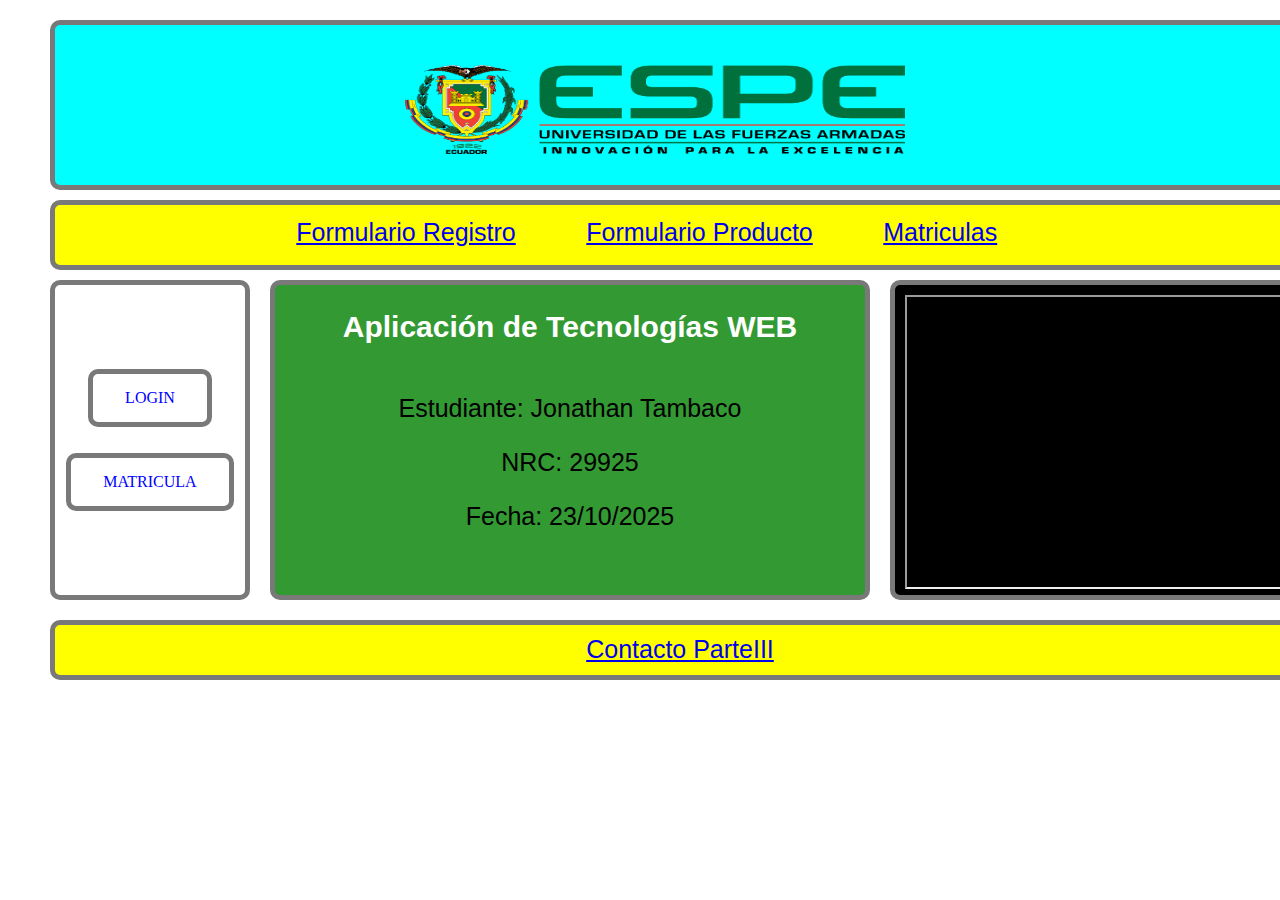
<file: index.html>
<!DOCTYPE html>
<html>
  <head>
    <title>TRABAJO 02</title>
   
    <meta http-equiv="content-type" content="text/html; charset=utf-8"/>
    <link rel="stylesheet" href="Recursos/estilos.css" type="text/css"/>
  </head>
  
  <body>
    
	
      <!-- header (Rectangle) -->
        <div id="header" class="">
            <img id="Espe_img" class="" src="./img/logo_ESPE.png" style="position:absolute;left:350px;top:40px;width:500px;height:89px;">
			
        </div>
    

      <!-- navBar (Rectangle) -->
      <div id="navBar" class="Texto">
		<table align="center" border="0">
		  <tr>
		   	  <td> <a href="Parte_I/FormRegistro.html">Formulario Registro</a> </td>
				<td> &nbsp;&nbsp;&nbsp;&nbsp;&nbsp;&nbsp;&nbsp;&nbsp;&nbsp; </td> 
			  <td> <a href="Parte_II/FormProducto.html">Formulario Producto</a> </td> 
				<td> &nbsp;&nbsp;&nbsp;&nbsp;&nbsp;&nbsp;&nbsp;&nbsp;&nbsp; </td> 
			  <td> <a href="Matriculas/matricula.html" target="_blank">Matriculas</a> </td> 
			    <td> &nbsp;&nbsp;&nbsp;&nbsp;&nbsp;&nbsp;&nbsp;&nbsp;&nbsp; </td>   
         </tr>
        </table>
	  </div>
      

      <!-- leftMenu (Rectangle) -->
         <div id="leftMenu" class="">
		     <a href="Parte_II/FormLoginAvanzado/FormLoginAvanzado.html" class="Boton">LOGIN</a><br><br>
			   <a href="Matriculas/matricula.html" class="Boton" target="_blank">MATRICULA</a>
         </div>


      <!-- content (Rectangle) -->
         <div id="content" class="Texto" data-label="content">
              <h2>Aplicación de Tecnologías WEB</h2>
			  
			  <p>Estudiante: Jonathan Tambaco</p>
              <p>NRC: 29925</p>
			  <p>Fecha: 23/10/2025</p>
	     
         </div>

      <!-- rightMenu (Rectangle) -->
<div id="rightMenu" class="">
  <iframe width="390" height="290"
    src="https://www.youtube.com/embed/_mLQ4BaMPoY"
    title="YouTube video player" frameborder="1"
    allow="accelerometer; autoplay; clipboard-write; encrypted-media; gyroscope; picture-in-picture"
    allowfullscreen>
  </iframe>
</div>



      <!-- footer (Rectangle) -->
         <div id="footer" class="Texto">
        
			 <a href="Parte_III/FormContacto/FormContacto.html" target="_blank">Contacto ParteIII</a>

         </div>

	
  </body>
</html>
</file>
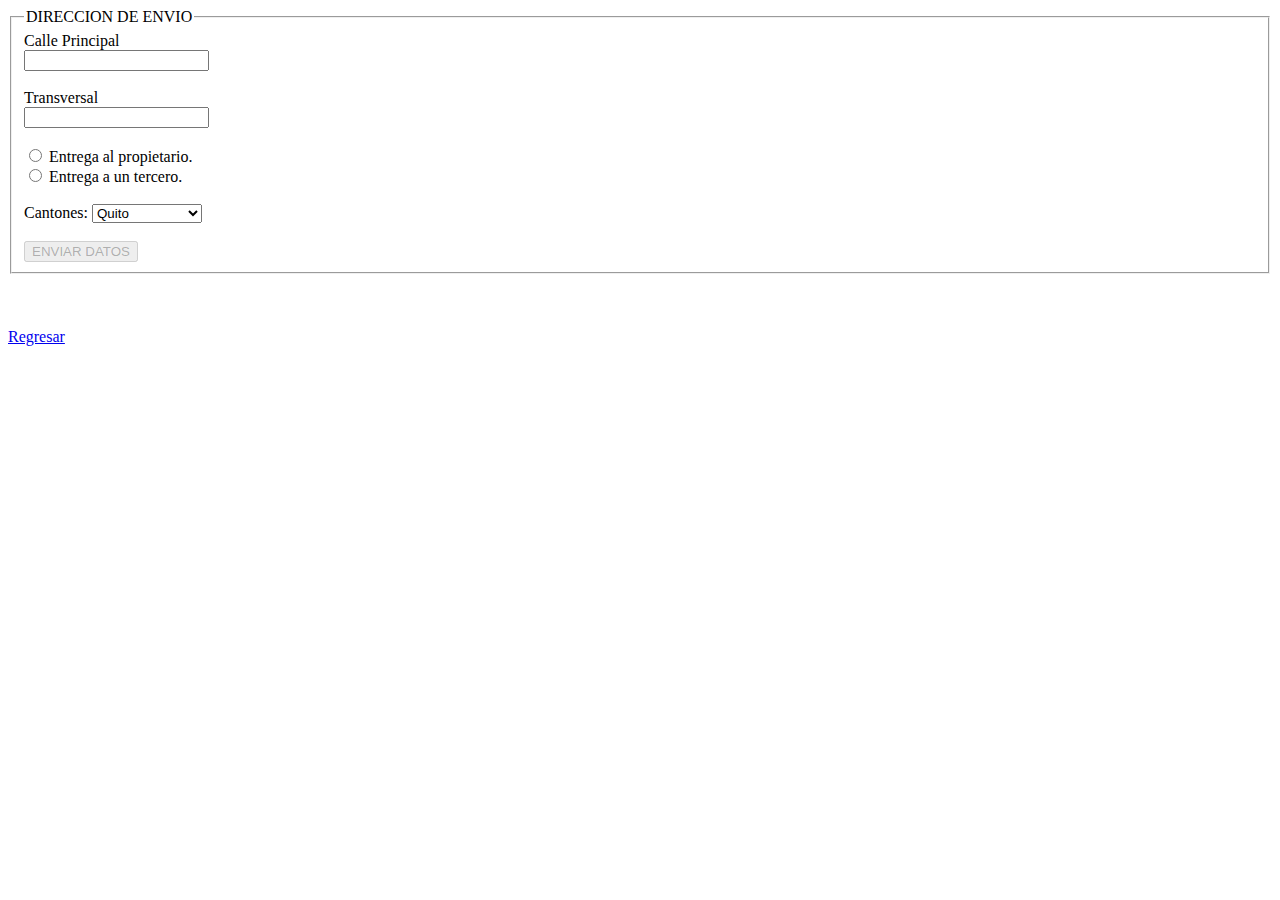
<file: Parte_I/FormRegistro.html>
<!DOCTYPE html>
<html>
  <head>
    <meta charset="utf-8">
    <title>LOGISTICA</title>
    <script type="text/javascript">
      function mostrarOcultarInfo(opcion) {
        var divInfo = document.getElementById('confi');
        var botonEnviar = document.getElementById('btnEnviarDatos');
        
        if(opcion == 'propietario') {
          divInfo.style.display = "none";
          botonEnviar.disabled = false;
        } else if(opcion == 'tercero') {
          divInfo.style.display = "";
          botonEnviar.disabled = true;
        }
      }
      
      // Inicializar el botón como deshabilitado al cargar la página
      window.onload = function() {
        document.getElementById('btnEnviarDatos').disabled = true;
      }
    </script>
  </head>
  <body>
    <form action="CodigoNuevo/Parte I/guardarDireccion.php" method="POST">
       <fieldset>
         <legend>DIRECCION DE ENVIO</legend>
         Calle Principal <br>
         <input type="text" name="txtPrincipal" value="">
         <br><br>
         Transversal<br>
         <input type="text" name="txtTransversal" value="">

		<br><br>
		    <input type="radio" name="chbEntrega" value="PROPIETARIO" onclick="mostrarOcultarInfo('propietario')"> Entrega al propietario.<br>
        <input type="radio" name="chbEntrega" value="TERCERO" onclick="mostrarOcultarInfo('tercero')"> Entrega a un tercero.

         <br><br>
         Cantones: <select  name="cmbCantones">
		      <optgroup label="PICHINCHA">
					<option value="Quito">Quito</option>
					<option value="Rumiñahui">Rumiñahui</option>
					<option value="Mejia">Mejia</option>
             </optgroup>

			 <optgroup label="GUAYAS">
					<option value="Guayaquil">Guayaquil</option>
					<option value="Santa Elena">Santa Elena</option>
					<option value="Salinas">Salinas</option>
             </optgroup>

         </select>

         <br><br>
           <input type="submit" name="SubmitDireccion" id="btnEnviarDatos" value="ENVIAR DATOS">
       </fieldset>

	      <br>
        <div id="confi" style="display: none;">
       <fieldset>
         <legend>INFORMACIÓN CONFIDENCIAL</legend>
         Código Postal:
         <input type="password" name="pswCodigoPostal" value="">

		       <br><br>
         Referencia de la Dirección:<br>
         <textarea name="Mensaje" rows="3" cols="30" id="Mensaje"></textarea><br>
         <br>
           <input type="submit" name="SubmitConfidencial" value="Guardar">
       </fieldset>
      </div>
    </form>
    <br><br>
    <a href="../index.html">Regresar</a>
  </body>
</html>
</file>
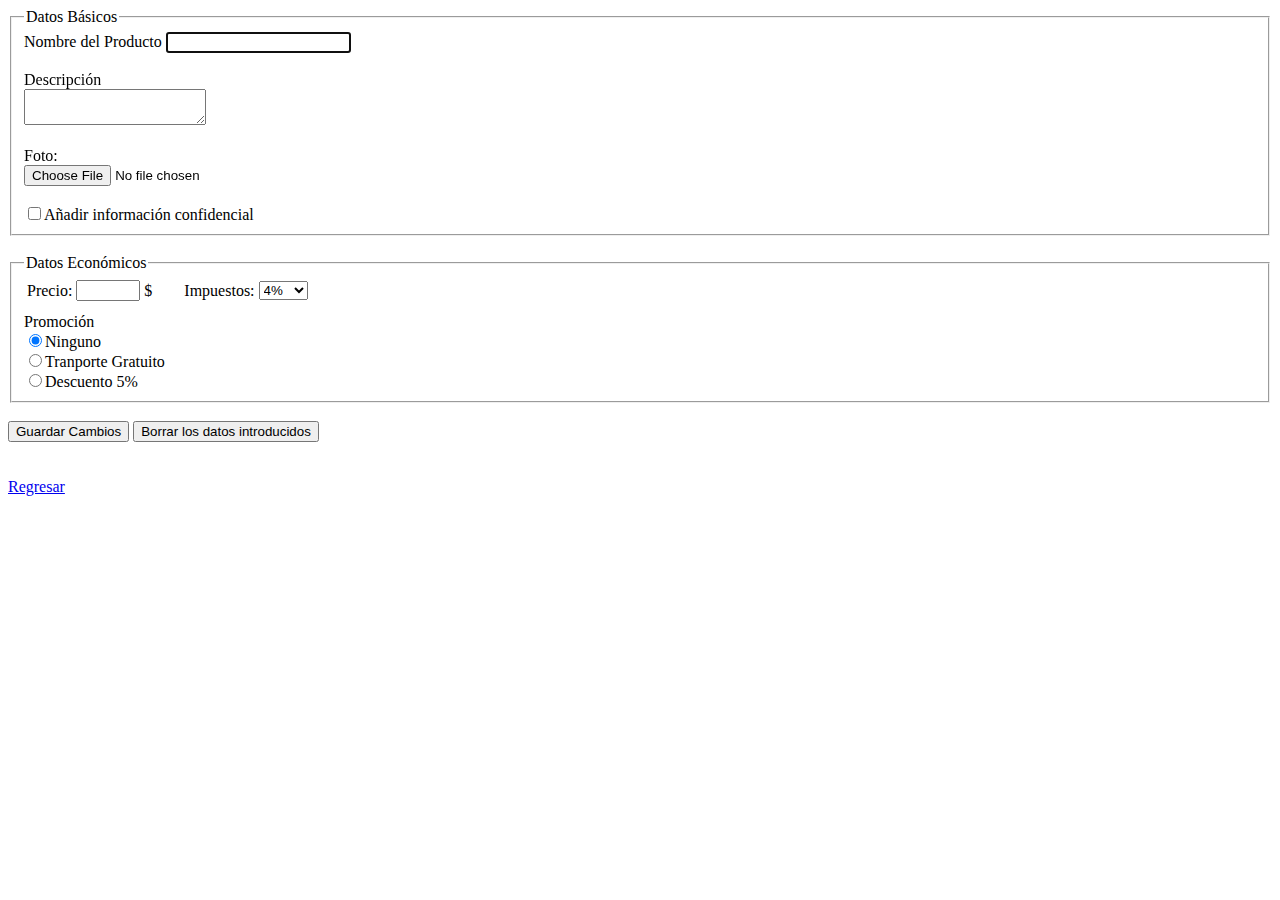
<file: Parte_II/FormProducto.html>
<!DOCTYPE html>
<html>
  <head>
    <title>Producto</title>
    
  </head>
  
<body>
<meta http-equiv="content-type" content="text/html; charset=utf-8"/>  

<form action="./Script_PHP/guardar.php" method="POST" name="FormProducto">

  <fieldset id="Datos_Basicos">
    <legend>Datos Básicos</legend>
    
	Nombre del Producto
    <input id="Basico1" type="text" value="" name="txtNombre" autofocus required>
    <br>
	<br>
	
	Descripción<br>
    <textarea id="Basico2" maxlength="50" name="txtaDescripcion" required></textarea>
    
	<br><br>
    Foto:
    <br> <input id="Basico3" type="file" name="foto" required>
    
	<br><br>
    <input id="Basico4" type="checkbox" name="ckboxLogistica" value="Logistica">Añadir información confidencial
    
  </fieldset>
  
  <br>
  
  <fieldset>
    <legend>Datos Económicos</legend>
		<table align="left" border="0">
		  <tr>
		  		<td>Precio: </td>
				<td> <input id="Económico1" type="number" value="" min="100" max="200" required> </td>
		  
				<td>$</td>
				<td>&nbsp;&nbsp;&nbsp;&nbsp;&nbsp;&nbsp;</td>
				<td>Impuestos: </td>
				<td>
          <select name="cmbImpuesto" id="Económico2">
  					<option value="4">4%</option>
  					<option value="7">7%</option>
  					<option value="16">16%</option>
  					<option value="25">25%</option>
				  </select></td>
		  </tr>
		</table>		
	<br><br>
    <label>Promoción</label><br>
    <input type="radio" name="rbPromocion" value="Ninguno" id="Económico3" checked>Ninguno  <br>
    <input type="radio" name="rbPromocion" value="Gratuito" id="Económico3">Tranporte Gratuito<br>
    <input type="radio" name="rbPromocion" value="Descuento" id="Económico3">Descuento 5%<br>
  </fieldset>
  
  <br>
  <input type="submit" name="btnGuardar" value="Guardar Cambios">
  <input type="reset" name="btnReset" value="Borrar los datos introducidos">
  <br><br><br>
  <a href="../index.html">Regresar</a>


  </form>

  </body>
</html>
</file>
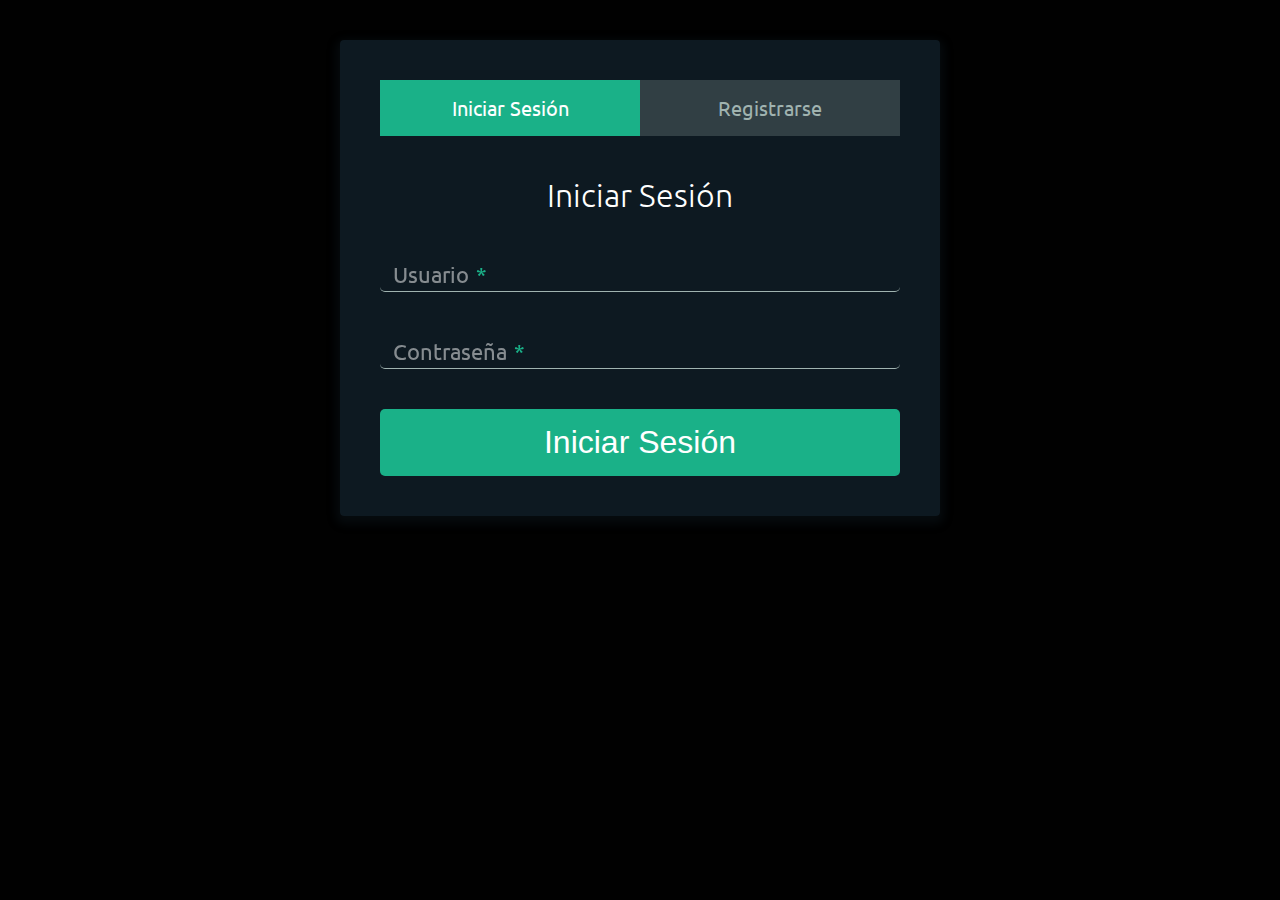
<file: Parte_II/FormLoginAvanzado/FormLoginAvanzado.html>
<!DOCTYPE html>
<html lang="es">
<head>
    <meta charset="UTF-8">
    <meta name="viewport" content="width=device-width, user-scalable=no, initial-scale=1.0, maximum-scale=1.0, minimum-scale=1.0">

    <!-- Estilos Google -->
    <link href="https://fonts.googleapis.com/css?family=Raleway|Ubuntu" rel="stylesheet">

    <!-- Estilos -->
    <link rel="stylesheet" href="css/estilos.css">

    <title>Formulario Login y Registro de Usuarios</title>
</head>
<body>
    <div class="contenedor-formularios">
        <!-- Links de los formularios -->
        <ul class="contenedor-tabs">
            <li class="tab tab-segunda active"><a href="#iniciar-sesion">Iniciar Sesión</a></li>
            <li class="tab tab-primera" name="registrar"><a href="#registrarse" >Registrarse</a></li>
        </ul>

        <!-- Contenido de los Formularios -->
        <div class="contenido-tab">
            <!-- Iniciar Sesion -->
            <div id="iniciar-sesion">
                <h1>Iniciar Sesión</h1>
                <form name="FormaLogin" action="../CodigoNuevo/Parte I/validar.php" method="post">
                    <div class="contenedor-input">
                        <label>
                            Usuario <span class="req">*</span>
                        </label>
                        <input type="text" name="usuario" required>
                    </div>

                    <div class="contenedor-input">
                        <label>
                            Contraseña <span class="req">*</span>
                        </label>
                        <input type="password" name="clave" required>
                    </div>
                    <input type="submit" class="button button-block" value="Iniciar Sesión">
                </form>
            </div>

            <!-- Registrarse -->
            <div id="registrarse">
                <h1>Registrarse</h1>
                <form action="">
                    <div class="fila-arriba">
                        <div class="contenedor-input">
                            <label>
                                Nombre <span class="req">*</span>
                            </label>
                            <input type="text" name="nom" required >
                        </div>

                        <div class="contenedor-input">
                            <label>
                                Apellido <span class="req">*</span>
                            </label>
                            <input type="text" name="ape" required>
                        </div>
                    </div>
                    <div class="contenedor-input">
                        <label>
                            Usuario <span class="req">*</span>
                        </label>
                        <input type="text" name="usu" required>
                    </div>
                    <div class="contenedor-input">
                            <label>
                                Email <span class="req">*</span>
                            </label>
                        <input type="email" name="ema" required>
                    </div>
                    <div class="contenedor-input">
                        <label>
                            Contraseña <span class="req">*</span>
                        </label>
                        <input type="password"  name="pas" required>
                    </div>
                    
                    <div class="contenedor-input">
                        <label>
                            Telefono <span class="req">*</span>
                        </label>
                        <input type="text" name="tel" required>
                    </div>

                    <div class="contenedor-input">
                        <label>
                            Empresa <span class="req">*</span>
                        </label>
                        <input type="text" name="empre" required>
                    </div>
                    <div class="contenedor-input">
                        <label>
                            <span class="req"></span>
                        </label>
                        <input type="date" name="fech" required>
                    </div>

                    <input type="submit" class="button button-block" value="Registrarse">
                </form>
            </div>
        </div>
    </div>

   <script src="js/jquery.js"></script>
   <script src="js/main.js"></script>

</body>
</html>
</file>
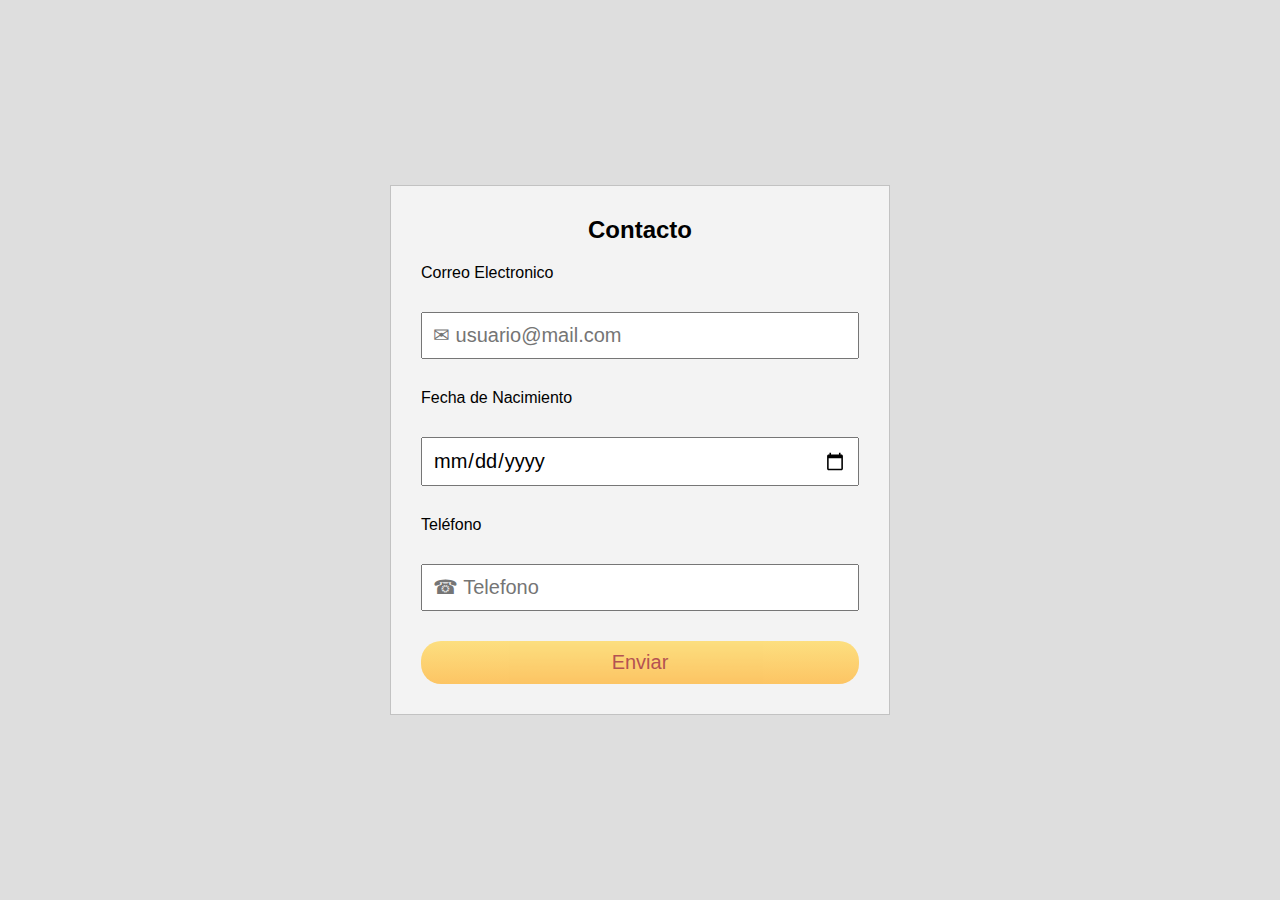
<file: Parte_III/FormContacto/FormContacto.html>
<!DOCTYPE html>
<html lang="es">
  <head>
    <meta charset="utf-8">
    <title>Contacto PARTE III</title>
    <meta name="viewport" content="width=device-width, user-scaleble=no,
    initial-scale=1, maximum-scale=1,minimum-scale=1">

    <link rel="stylesheet" href="../../Recursos/MisEstilos.css">

    <script src="validar.js"></script>
  </head>

  <body>
    <form action="#" method="post" name="FormContacto" class="FormContactoEnviado" onsubmit="return validar();">
      <h2>Contacto</h2>
      <p>Correo Electronico</p>
      <input type="text" id="txtEmail" name="txtEmail" placeholder="&#9993; usuario@mail.com" required>
      <p>Fecha de Nacimiento</p>
      <input type="date" name="txtFecha">
      <p>Teléfono</p>
      <input type="text" id="txtTelefono" name="txtTelefono" placeholder="&#9742; Telefono" required>
      <input type="submit" id="btnEnviar" value="Enviar" onclick="this.disabled=true; this.value='Enviando datos .........'; this.form.submit(); return false;">
    </form>
  </body>

</html>
</file>
<file: Recursos/estilos.css>
body {
  width:1300px;
  margin: 0 auto;  /* Para que el contenedor este centrado */
  text-align:center;
}

h2{
  text-align: center;
  margin-bottom: 50px;
  color:#FFF;
  font-family:Verdana, Geneva, sans-serif;
  font-size: 30px;
}

.Texto{
  text-align: center;
  color:#000;
  font-family:Arial;
  font-size: 25px;
	
}

.Boton {
    background-color: #ffffff;
    border-width:5px;
	 border-style:solid;
	 border-color:rgba(121, 121, 121, 1);
	 border-radius:10px;
    color: #0000FF;
    padding: 15px 32px;
    text-align: center;
    text-decoration: none;
    display: inline-block;
    font-size: 16px;
    margin: 4px 2px;
    cursor: pointer;
}

/* HEADER   */
#header {   
  position:absolute;
  left:50px;
  top:20px;
  width: 1260px;
  height:170px;
  float: none;
  background:inherit;
  background-color: rgba(0, 255, 255);
  box-sizing:border-box;
  border-width:5px;
  border-style:solid;
  border-color:rgba(121, 121, 121, 1);
  border-radius:10px;
 }

/* navBar  */
#navBar {
  position:absolute;
  left:50px;
  top:200px;
  width:1260px;
  height:70px;
  float: none;
  background:inherit;
  background-color: rgba(255,255,0);
  box-sizing:border-box;
  border-width:5px;
  border-style:solid;
  border-color:rgba(121, 121, 121, 1);
  border-radius:10px;
  padding-top: 10px;
}


/* leftMenu  */
#leftMenu {
  position:absolute;
  left:50px;
  top:280px;
  width:200px;
  height:320px;
  float: left;
  background:inherit;
  background-color: rgba(255, 255, 255);
  box-sizing:border-box;
  border-width:5px;
  border-style:solid;
  border-color:rgba(121, 121, 121, 1);
  border-radius:10px;
  padding-top: 80px;
 }

 
 
/* content */
#content {
  position:absolute;
  left:270px;
  top:280px;
  width:600px;
  height:320px;
  float: left;
  background:inherit;
  background-color: rgba(51, 153, 51);
  box-sizing:border-box;
  border-width:5px;
  border-style:solid;
  border-color:rgba(121, 121, 121, 1);
  border-radius:10px;
}



/* rigthMenu */
#rightMenu {
  position:absolute;
  left:890px;
  top:280px;
  width:420px;
  height:320px;
  float: left;
  background:inherit;
  background-color: rgba(0, 0, 0);
  box-sizing:border-box;
  border-width:5px;
  border-style:solid;
  border-color:rgba(121, 121, 121, 1);
  border-radius:10px;
  padding-left: 10px;
  padding-top: 10px;
  padding-bottom: 10px;
  padding-right: 10px;
}


/* footer  */
#footer {
  position:absolute;
  left:50px;
  top:620px;
  width:1260px;
  height:60px;
  float: none;
  background:inherit;
  background-color: rgba(255,255,0);
  box-sizing:border-box;
  border-width:5px;
  border-style:solid;
  border-color:rgba(121, 121, 121, 1);
  border-radius:10px;
  padding-top: 10px;
}

/*@media(max-width:780px){
  div{
    width: 95%;
  }
}*/
</file>
<file: Parte_II/FormLoginAvanzado/css/estilos.css>
* {
  padding: 0;
  margin: 0;
}

*, *:before, *:after {
  -webkit-box-sizing: border-box;
  box-sizing: border-box;
}

body {
  background: rgba(1,1,1);
  font-family: "Ubuntu", helvetica;
}

a {
  text-decoration: none;
  color: #1ab188;
  -webkit-transition: .5s ease;
  -o-transition: .5s ease;
  transition: .5s ease;
}

a:hover {
  color: #179b76;
}

.contenedor-formularios {
  background: rgba(19, 35, 47, 0.7);
  padding: 40px;
  max-width: 600px;
  margin: 40px auto;
  border-radius: 4px;
  -webkit-box-shadow: 0 4px 10px 4px rgba(19, 35, 47, 0.3);
  box-shadow: 0 4px 10px 4px rgba(19, 35, 47, 0.3);
}

.contenedor-tabs {
  list-style: none;
  padding: 0;
  margin: 0 0 40px 0;
}

.contenedor-tabs:after {
  content: "";
  display: table;
  clear: both;
}

.contenedor-tabs li a {
  display: block;
  text-decoration: none;
  padding: 15px;
  background: rgba(160, 179, 176, 0.25);
  color: #a0b3b0;
  font-size: 20px;
  float: left;
  width: 50%;
  text-align: center;
  cursor: pointer;
  -webkit-transition: .5s ease;
  -o-transition: .5s ease;
  transition: .5s ease;
}

.contenedor-tabs li a:hover {
  background: #179b77;
  color: #fff;
}

.contenedor-tabs .active a {
  background: #1ab188;
  color: #fff;
}

.contenido-tab > div:last-child {
  display: none;
}

h1 {
  text-align: center;
  color: #fff;
  font-weight: 300;
  margin: 0 0 40px;
}

label {
  position: absolute;
  -webkit-transform: translateY(6px);
  -ms-transform: translateY(6px);
  transform: translateY(6px);
  left: 13px;
  color: rgba(255, 255, 255, 0.5);
  -webkit-transition: all 0.25s ease;
  -o-transition: all 0.25s ease;
  transition: all 0.25s ease;
  -webkit-backface-visibility: hidden;
  pointer-events: none;
  font-size: 22px;
}

label .req {
  margin: 2px;
  color: #1ab188;
}

label.active {
  -webkit-transform: translateY(50px);
  -ms-transform: translateY(50px);
  transform: translateY(50px);
  left: 2px;
  font-size: 14px;
}

label.active .req {
  opacity: 0;
}

label.highlight {
  color: #fff;
}

input {
  font-size: 22px;
  display: block;
  width: 100%;
  height: 100%;
  padding: 5px 10px;
  background: none;
  background-image: none;
  border: 1px solid #a0b3b0;
  border-top: none;
  border-left: none;
  border-right: none;
  color: #fff;
  border-radius: 0;
  -webkit-transition: all 0.5s ease;
  -o-transition: all 0.5s ease;
  transition: all 0.5s ease;
  border-radius: 5px;
}

input:focus {
  outline: none;
  border-color: #1ab188;
}

.contenedor-input {
  position: relative;
  margin-bottom: 40px;
}

.fila-arriba:after {
  content: "";
  display: table;
  clear: both;
}

.fila-arriba div {
  float: left;
  width: 48%;
  margin-right: 4%;
}

.fila-arriba div:last-child {
  margin: 0;
}

.button {
  border: 0;
  outline: none;
  border-radius: 5px;
  cursor: pointer;
  padding: 15px 0;
  font-size: 2rem;
  background: #1ab188;
  color: #fff;
  -webkit-transition: all .5s ease;
  -o-transition: all .5s ease;
  transition: all .5s ease;
  -webkit-appearance: none;
}

.button:hover, .button:focus {
  background: #179b77;
}

.button-block {
  display: block;
  width: 100%;
}

.forgot {
  margin-top: -20px;
  text-align: right;
  margin-bottom: 20px;
}

@media screen and (max-width: 500px) {
  .fila-arriba div {
    width: 100%;
  }
  .fila-arriba div:last-child {
    margin-bottom: 40px;
  }
}

@media screen and (max-width: 400px) {
  .contenedor-tabs li a {
    width: 100%;
  }
}
</file>
<file: Recursos/MisEstilos.css>
*{
  margin: 0;
  padding: 0;
  font-family:sans-serif;
  box-sizing: border-box;
}

body{
  background: #DEDEDE;
  display: flex;
  min-height: 100vh;
}

form{
  margin: auto;
  width: 50%;
  max-width: 500px;
  background: #F3F3F3;
  padding: 30px;
  border: 1px solid rgba(0,0,0,0.2);
}

h2{
  text-align: center;
  margin-bottom: 20px;
  color: (0,0,0,0.5);
}

input{
  display: block;
  padding: 10px;
  width: 100%;
  margin: 30px 0;
  font-size: 20px;
}

input[type=submit]{
  background: linear-gradient(#FFDA63, #FFB940);
  border:0;
  color: brown;
  opacity: 0.8;
  cursor: pointer;
  border-radius: 20px;
  margin-bottom: 0;
}

input[type=submit]:active{
  transform: scale(0.95);
}

/* RESPONSIVE */
@media(max-width:780px){
  form{
    width: 95%;
  }
}

*{
  margin: 0;
  padding: 0;
  font-family:sans-serif;
  box-sizing: border-box;
}

body{
  background: #DEDEDE;
  display: flex;
  min-height: 100vh;
}

form{
  margin: auto;
  width: 50%;
  max-width: 500px;
  background: #F3F3F3;
  padding: 30px;
  border: 1px solid rgba(0,0,0,0.2);
}

h2{
  text-align: center;
  margin-bottom: 20px;
  color: (0,0,0,0.5);
}

input{
  display: block;
  padding: 10px;
  width: 100%;
  margin: 30px 0;
  font-size: 20px;
}

input[type=submit]{
  background: linear-gradient(#FFDA63, #FFB940);
  border:0;
  color: brown;
  opacity: 0.8;
  cursor: pointer;
  border-radius: 20px;
  margin-bottom: 0;
}

input[type=submit]:active{
  transform: scale(0.95);
}

/* RESPONSIVE */
@media(max-width:780px){
  form{
    width: 95%;
  }
}
</file>
